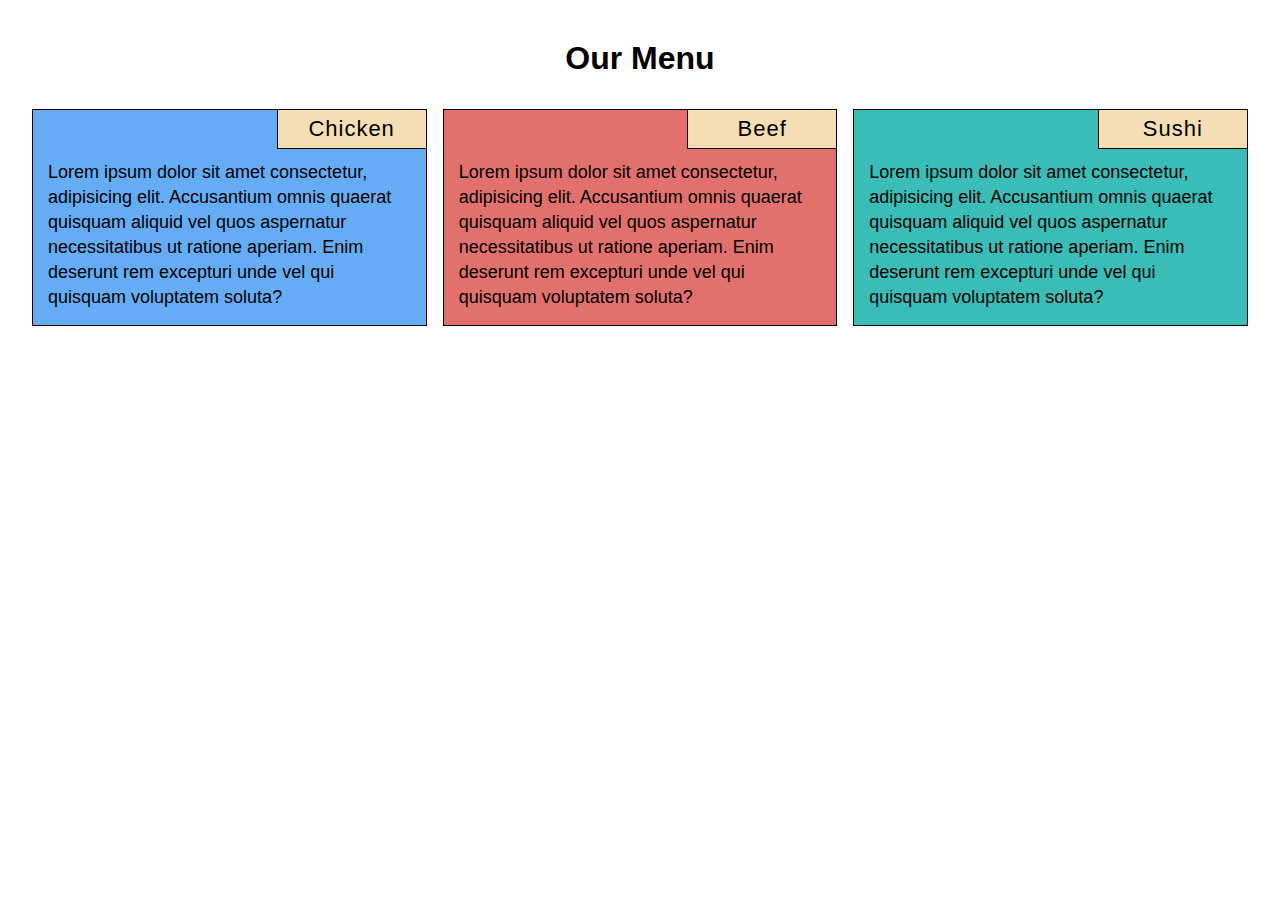
<file: mod2_solution/index.html>
<!DOCTYPE html>
<html lang="en">

<head>
    <meta charset="UTF-8">
    <meta name="viewport" content="width=device-width, initial-scale=1.0">
    <title>Module2 Solution</title>
    <link rel="stylesheet" href="css/style.css">
</head>

<body>
    <h1>Our Menu</h1>
    <div class="container">
        <div class="row">
            <div class="col-lg-4 col-md-6 col-sm-12 ">
                <span class="title">Chicken</span>
                <p class="firstP">Lorem ipsum dolor sit amet consectetur, adipisicing elit. Accusantium omnis quaerat quisquam aliquid vel quos aspernatur necessitatibus ut ratione aperiam. Enim deserunt rem excepturi unde vel qui quisquam voluptatem soluta?</p>
            </div>
            <div class="col-lg-4 col-md-6 col-sm-12 ">
                <span class="title">Beef</span>
                <p class="secondP">Lorem ipsum dolor sit amet consectetur, adipisicing elit. Accusantium omnis quaerat quisquam aliquid vel quos aspernatur necessitatibus ut ratione aperiam. Enim deserunt rem excepturi unde vel qui quisquam voluptatem soluta?</p>
            </div>
            <div class="col-lg-4 col-md-12 col-sm-12 ">
                <span class="title">Sushi</span>
                <p class="thirdP">Lorem ipsum dolor sit amet consectetur, adipisicing elit. Accusantium omnis quaerat quisquam aliquid vel quos aspernatur necessitatibus ut ratione aperiam. Enim deserunt rem excepturi unde vel qui quisquam voluptatem soluta?</p>
            </div>
        </div>
    </div>
</body>

</html>
</file>
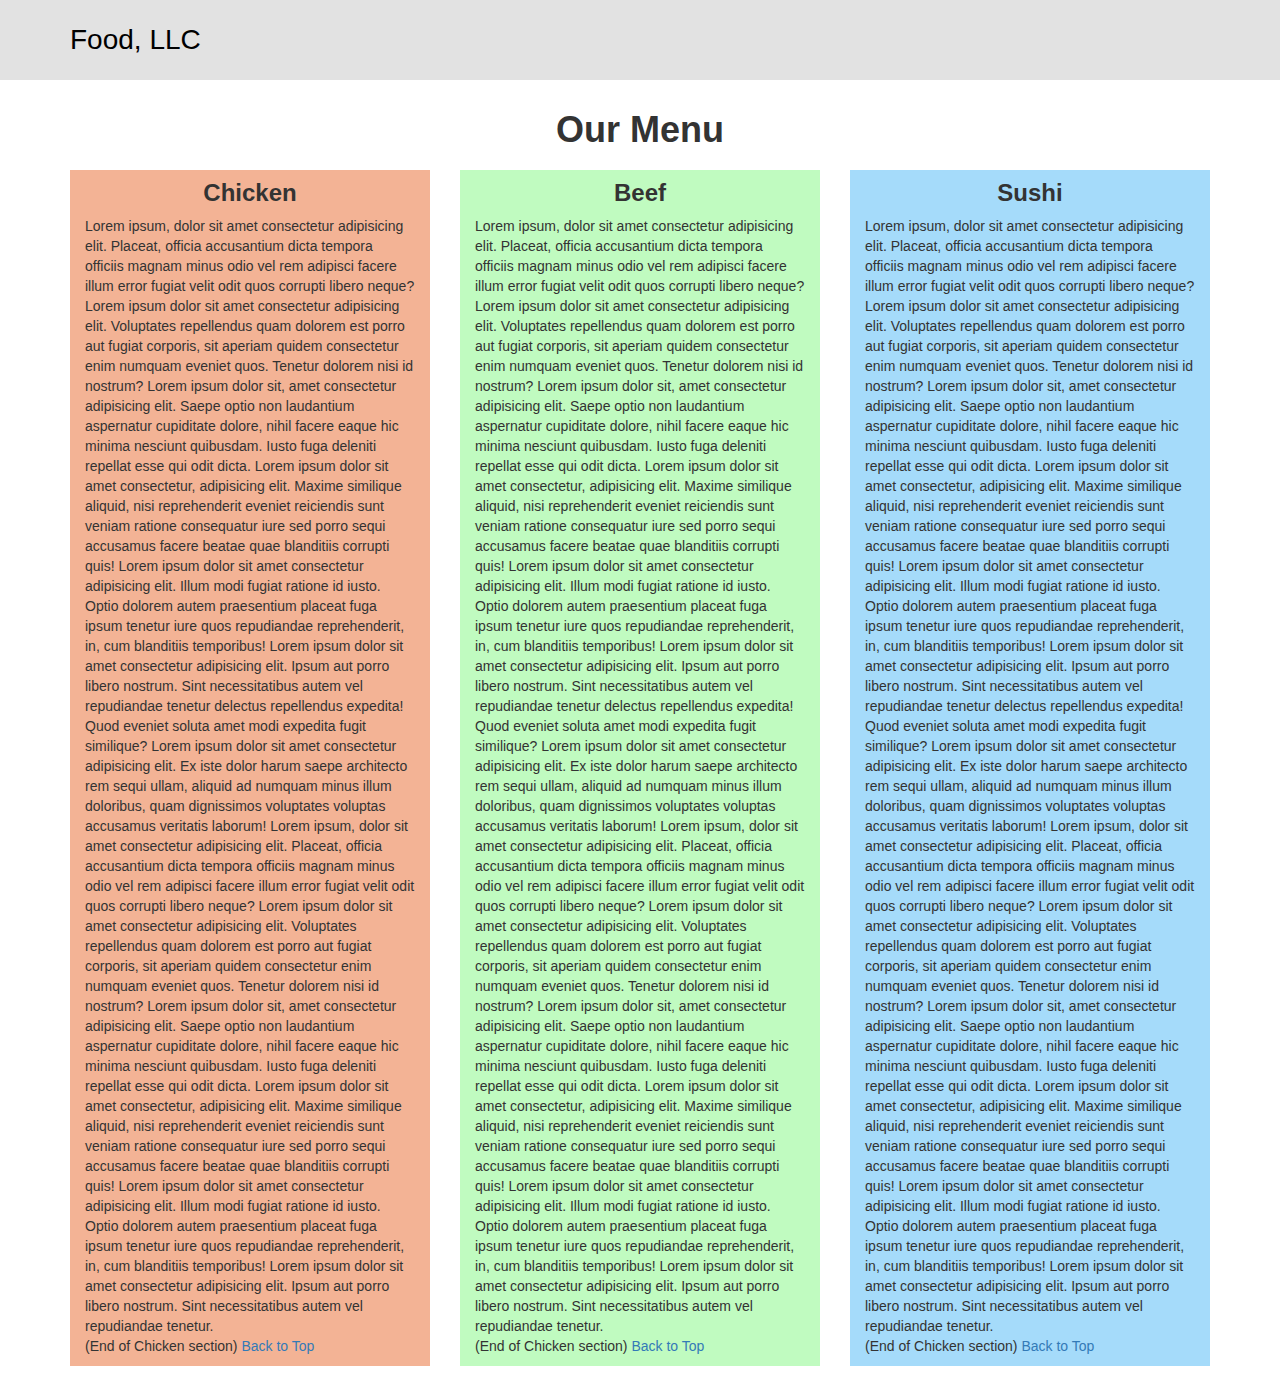
<file: mod3_solution/index.html>
<!DOCTYPE html>
<html lang="en">

<head>
    <meta charset="UTF-8">
    <meta http-equiv="X-UA-Compatible" content="IE=edge">
    <meta name="viewport" content="width=device-width, initial-scale=1.0">
    <title>Module3 Solution</title>
    <link rel="stylesheet" href="css/bootstrap.min.css">
    <link rel="stylesheet" href="css/styles.css">
</head>

<body>
    <header>
        <nav id="header-nav" class="nav navbar-default">
            <div class="container">
                <div class="navbar-header">
                    <div class="navbar-brand">
                        <a href="index.html">Food, LLC</a>
                    </div>

                    <button type="button" class="navbar-toggle collapsed" data-toggle="collapse" data-target="#collapsable-nav">
                        <span class="sr-only">Toggle Navigation</span>
                        <span class="icon-bar"></span>
                        <span class="icon-bar"></span>
                        <span class="icon-bar"></span>
                    </button>

                </div>
                <div id="collapsable-nav" class="collapse navbar-collapse">
                    <ul id="nav-list" class="nav navbar-nav navbar-right visible-xs">
                        <li id="firstListItem">
                            <a href="#chickenSection">Chicken</a>
                        </li>
                        <li id="secondListItem">
                            <a href="#beefSection">Beef</a>
                        </li>
                        <li id="thirdListItem">
                            <a href="#sushiSection">Sushi</a>
                        </li>
                    </ul>
                </div>
            </div>
        </nav>
    </header>

    <div id="main-content" class="container">
        <div class="row">
            <h1 id="menuHeading">Our Menu</h1>
            <section class="col-md-4 col-sm-6 col-xs-12">
                <div id="chickenSection">
                    <h3>Chicken</h3>
                    <p>Lorem ipsum, dolor sit amet consectetur adipisicing elit. Placeat, officia accusantium dicta tempora officiis magnam minus odio vel rem adipisci facere illum error fugiat velit odit quos corrupti libero neque? Lorem ipsum dolor sit
                        amet consectetur adipisicing elit. Voluptates repellendus quam dolorem est porro aut fugiat corporis, sit aperiam quidem consectetur enim numquam eveniet quos. Tenetur dolorem nisi id nostrum? Lorem ipsum dolor sit, amet consectetur
                        adipisicing elit. Saepe optio non laudantium aspernatur cupiditate dolore, nihil facere eaque hic minima nesciunt quibusdam. Iusto fuga deleniti repellat esse qui odit dicta. Lorem ipsum dolor sit amet consectetur, adipisicing
                        elit. Maxime similique aliquid, nisi reprehenderit eveniet reiciendis sunt veniam ratione consequatur iure sed porro sequi accusamus facere beatae quae blanditiis corrupti quis! Lorem ipsum dolor sit amet consectetur adipisicing
                        elit. Illum modi fugiat ratione id iusto. Optio dolorem autem praesentium placeat fuga ipsum tenetur iure quos repudiandae reprehenderit, in, cum blanditiis temporibus! Lorem ipsum dolor sit amet consectetur adipisicing elit. Ipsum
                        aut porro libero nostrum. Sint necessitatibus autem vel repudiandae tenetur delectus repellendus expedita! Quod eveniet soluta amet modi expedita fugit similique? Lorem ipsum dolor sit amet consectetur adipisicing elit. Ex iste
                        dolor harum saepe architecto rem sequi ullam, aliquid ad numquam minus illum doloribus, quam dignissimos voluptates voluptas accusamus veritatis laborum! Lorem ipsum, dolor sit amet consectetur adipisicing elit. Placeat, officia
                        accusantium dicta tempora officiis magnam minus odio vel rem adipisci facere illum error fugiat velit odit quos corrupti libero neque? Lorem ipsum dolor sit amet consectetur adipisicing elit. Voluptates repellendus quam dolorem
                        est porro aut fugiat corporis, sit aperiam quidem consectetur enim numquam eveniet quos. Tenetur dolorem nisi id nostrum? Lorem ipsum dolor sit, amet consectetur adipisicing elit. Saepe optio non laudantium aspernatur cupiditate
                        dolore, nihil facere eaque hic minima nesciunt quibusdam. Iusto fuga deleniti repellat esse qui odit dicta. Lorem ipsum dolor sit amet consectetur, adipisicing elit. Maxime similique aliquid, nisi reprehenderit eveniet reiciendis
                        sunt veniam ratione consequatur iure sed porro sequi accusamus facere beatae quae blanditiis corrupti quis! Lorem ipsum dolor sit amet consectetur adipisicing elit. Illum modi fugiat ratione id iusto. Optio dolorem autem praesentium
                        placeat fuga ipsum tenetur iure quos repudiandae reprehenderit, in, cum blanditiis temporibus! Lorem ipsum dolor sit amet consectetur adipisicing elit. Ipsum aut porro libero nostrum. Sint necessitatibus autem vel repudiandae tenetur.
                        <br>(End of Chicken section)<a href="#menuHeading"> Back to Top</a>
                    </p>
                </div>
            </section>
            <section class="col-md-4 col-sm-6 col-xs-12">
                <div id="beefSection">
                    <h3>Beef</h3>
                    <p>Lorem ipsum, dolor sit amet consectetur adipisicing elit. Placeat, officia accusantium dicta tempora officiis magnam minus odio vel rem adipisci facere illum error fugiat velit odit quos corrupti libero neque? Lorem ipsum dolor sit
                        amet consectetur adipisicing elit. Voluptates repellendus quam dolorem est porro aut fugiat corporis, sit aperiam quidem consectetur enim numquam eveniet quos. Tenetur dolorem nisi id nostrum? Lorem ipsum dolor sit, amet consectetur
                        adipisicing elit. Saepe optio non laudantium aspernatur cupiditate dolore, nihil facere eaque hic minima nesciunt quibusdam. Iusto fuga deleniti repellat esse qui odit dicta. Lorem ipsum dolor sit amet consectetur, adipisicing
                        elit. Maxime similique aliquid, nisi reprehenderit eveniet reiciendis sunt veniam ratione consequatur iure sed porro sequi accusamus facere beatae quae blanditiis corrupti quis! Lorem ipsum dolor sit amet consectetur adipisicing
                        elit. Illum modi fugiat ratione id iusto. Optio dolorem autem praesentium placeat fuga ipsum tenetur iure quos repudiandae reprehenderit, in, cum blanditiis temporibus! Lorem ipsum dolor sit amet consectetur adipisicing elit. Ipsum
                        aut porro libero nostrum. Sint necessitatibus autem vel repudiandae tenetur delectus repellendus expedita! Quod eveniet soluta amet modi expedita fugit similique? Lorem ipsum dolor sit amet consectetur adipisicing elit. Ex iste
                        dolor harum saepe architecto rem sequi ullam, aliquid ad numquam minus illum doloribus, quam dignissimos voluptates voluptas accusamus veritatis laborum! Lorem ipsum, dolor sit amet consectetur adipisicing elit. Placeat, officia
                        accusantium dicta tempora officiis magnam minus odio vel rem adipisci facere illum error fugiat velit odit quos corrupti libero neque? Lorem ipsum dolor sit amet consectetur adipisicing elit. Voluptates repellendus quam dolorem
                        est porro aut fugiat corporis, sit aperiam quidem consectetur enim numquam eveniet quos. Tenetur dolorem nisi id nostrum? Lorem ipsum dolor sit, amet consectetur adipisicing elit. Saepe optio non laudantium aspernatur cupiditate
                        dolore, nihil facere eaque hic minima nesciunt quibusdam. Iusto fuga deleniti repellat esse qui odit dicta. Lorem ipsum dolor sit amet consectetur, adipisicing elit. Maxime similique aliquid, nisi reprehenderit eveniet reiciendis
                        sunt veniam ratione consequatur iure sed porro sequi accusamus facere beatae quae blanditiis corrupti quis! Lorem ipsum dolor sit amet consectetur adipisicing elit. Illum modi fugiat ratione id iusto. Optio dolorem autem praesentium
                        placeat fuga ipsum tenetur iure quos repudiandae reprehenderit, in, cum blanditiis temporibus! Lorem ipsum dolor sit amet consectetur adipisicing elit. Ipsum aut porro libero nostrum. Sint necessitatibus autem vel repudiandae tenetur.
                        <br>(End of Chicken section)<a href="#menuHeading"> Back to Top</a>
                    </p>
                </div>
            </section>
            <section class="col-md-4 col-sm-12 col-xs-12">
                <div id="sushiSection">
                    <h3>Sushi</h3>
                    <p>Lorem ipsum, dolor sit amet consectetur adipisicing elit. Placeat, officia accusantium dicta tempora officiis magnam minus odio vel rem adipisci facere illum error fugiat velit odit quos corrupti libero neque? Lorem ipsum dolor sit
                        amet consectetur adipisicing elit. Voluptates repellendus quam dolorem est porro aut fugiat corporis, sit aperiam quidem consectetur enim numquam eveniet quos. Tenetur dolorem nisi id nostrum? Lorem ipsum dolor sit, amet consectetur
                        adipisicing elit. Saepe optio non laudantium aspernatur cupiditate dolore, nihil facere eaque hic minima nesciunt quibusdam. Iusto fuga deleniti repellat esse qui odit dicta. Lorem ipsum dolor sit amet consectetur, adipisicing
                        elit. Maxime similique aliquid, nisi reprehenderit eveniet reiciendis sunt veniam ratione consequatur iure sed porro sequi accusamus facere beatae quae blanditiis corrupti quis! Lorem ipsum dolor sit amet consectetur adipisicing
                        elit. Illum modi fugiat ratione id iusto. Optio dolorem autem praesentium placeat fuga ipsum tenetur iure quos repudiandae reprehenderit, in, cum blanditiis temporibus! Lorem ipsum dolor sit amet consectetur adipisicing elit. Ipsum
                        aut porro libero nostrum. Sint necessitatibus autem vel repudiandae tenetur delectus repellendus expedita! Quod eveniet soluta amet modi expedita fugit similique? Lorem ipsum dolor sit amet consectetur adipisicing elit. Ex iste
                        dolor harum saepe architecto rem sequi ullam, aliquid ad numquam minus illum doloribus, quam dignissimos voluptates voluptas accusamus veritatis laborum! Lorem ipsum, dolor sit amet consectetur adipisicing elit. Placeat, officia
                        accusantium dicta tempora officiis magnam minus odio vel rem adipisci facere illum error fugiat velit odit quos corrupti libero neque? Lorem ipsum dolor sit amet consectetur adipisicing elit. Voluptates repellendus quam dolorem
                        est porro aut fugiat corporis, sit aperiam quidem consectetur enim numquam eveniet quos. Tenetur dolorem nisi id nostrum? Lorem ipsum dolor sit, amet consectetur adipisicing elit. Saepe optio non laudantium aspernatur cupiditate
                        dolore, nihil facere eaque hic minima nesciunt quibusdam. Iusto fuga deleniti repellat esse qui odit dicta. Lorem ipsum dolor sit amet consectetur, adipisicing elit. Maxime similique aliquid, nisi reprehenderit eveniet reiciendis
                        sunt veniam ratione consequatur iure sed porro sequi accusamus facere beatae quae blanditiis corrupti quis! Lorem ipsum dolor sit amet consectetur adipisicing elit. Illum modi fugiat ratione id iusto. Optio dolorem autem praesentium
                        placeat fuga ipsum tenetur iure quos repudiandae reprehenderit, in, cum blanditiis temporibus! Lorem ipsum dolor sit amet consectetur adipisicing elit. Ipsum aut porro libero nostrum. Sint necessitatibus autem vel repudiandae tenetur.
                        <br>(End of Chicken section)<a href="#menuHeading"> Back to Top</a>
                    </p>
                </div>
            </section>

        </div>
    </div>

    <script src="js/jquery-2.1.4.min.js"></script>
    <script src="js/bootstrap.min.js"></script>
</body>

</html>
</file>
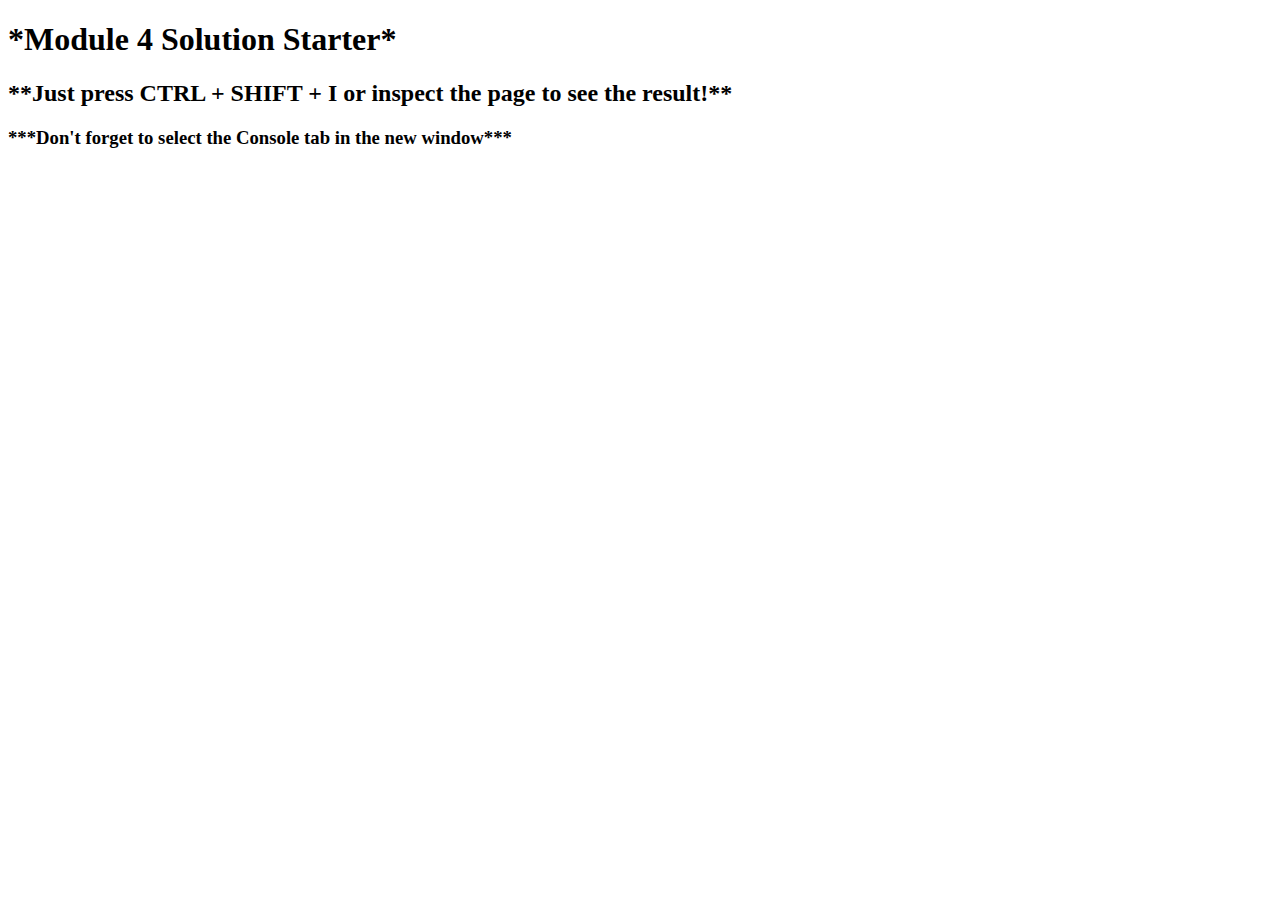
<file: mod4_solution/index.html>
<!DOCTYPE html>
<html>

<head>
    <meta charset="utf-8">
    <title>Module 4 Solution Starter</title>
    <script>
        var names = []; // DO NOT REMOVE
    </script>
    <script src="SpeakHello.js"></script>
    <script src="SpeakGoodBye.js"></script>
    <script src="script.js"></script>
</head>

<body>
    <h1>*Module 4 Solution Starter*</h1>
    <h2>**Just press CTRL + SHIFT + I or inspect the page to see the result!**</h2>
    <h3>***Don't forget to select the Console tab in the new window***</h3>
</body>

</html>
</file>
<file: mod2_solution/css/style.css>
* {
        box-sizing: border-box;
        font-family: Arial, Helvetica, sans-serif;
    }
    
    .container {
        padding: 16px;
    }
    
    .row {
        width: 100%;
    }
    
    .row>div {
        position: relative;
    }
    
    .firstP {
        background-color: #64adf5;
    }
    
    .secondP {
        background-color: #e2716d;
    }
    
    .thirdP {
        background-color: #39bdb6;
    }
    
    .title {
        background-color: #f5deb3;
        border: 1px solid #000;
        padding: 6px;
        width: 150px;
        text-align: center;
        font-family: Impact, Haettenschweiler, 'Arial Narrow Bold', sans-serif;
        font-size: 22px;
        letter-spacing: 1px;
        position: absolute;
        right: 8px;
        top: 16px;
    }
    
    h1 {
        text-align: center;
        margin-top: 40px;
        margin-bottom: 0px;
    }
    
    p {
        border: 1px solid #000;
        padding: 50px 15px 15px 15px;
        margin: 16px 8px 0px 8px;
        font-size: 18px;
        line-height: 25px;
    }
    
    @media(min-width: 992px) {
        .col-lg-1,
        .col-lg-2,
        .col-lg-3,
        .col-lg-4,
        .col-lg-5,
        .col-lg-6,
        .col-lg-7,
        .col-lg-8,
        .col-lg-9,
        .col-lg-10,
        .col-lg-11,
        .col-lg-12 {
            float: left;
        }
        .col-lg-1 {
            width: 8.33%;
        }
        .col-lg-2 {
            width: 16.66%;
        }
        .col-lg-3 {
            width: 25%;
        }
        .col-lg-4 {
            width: 33.33%;
        }
        .col-lg-5 {
            width: 41.66%;
        }
        .col-lg-6 {
            width: 50%;
        }
        .col-lg-7 {
            width: 58.33%;
        }
        .col-lg-8 {
            width: 66.66%;
        }
        .col-lg-9 {
            width: 74.99%;
        }
        .col-lg-10 {
            width: 83.33%;
        }
        .col-lg-11 {
            width: 91.66%;
        }
        .col-lg-12 {
            width: 100%;
        }
    }
    
    @media(min-width: 768px) and (max-width: 991px) {
        .col-md-1,
        .col-md-2,
        .col-md-3,
        .col-md-4,
        .col-md-5,
        .col-md-6,
        .col-md-7,
        .col-md-8,
        .col-md-9,
        .col-md-10,
        .col-md-11,
        .col-md-12 {
            float: left;
        }
        .col-md-1 {
            width: 8.33%;
        }
        .col-md-2 {
            width: 16.66%;
        }
        .col-md-3 {
            width: 25%;
        }
        .col-md-4 {
            width: 33.33%;
        }
        .col-md-5 {
            width: 41.66%;
        }
        .col-md-6 {
            width: 50%;
        }
        .col-md-7 {
            width: 58.33%;
        }
        .col-md-8 {
            width: 66.66%;
        }
        .col-md-9 {
            width: 74.99%;
        }
        .col-md-10 {
            width: 83.33%;
        }
        .col-md-11 {
            width: 91.66%;
        }
        .col-md-12 {
            width: 100%;
        }
    }
    
    @media(max-width: 767px) {
        .col-sm-1,
        .col-sm-2,
        .col-sm-3,
        .col-sm-4,
        .col-sm-5,
        .col-sm-6,
        .col-sm-7,
        .col-sm-8,
        .col-sm-9,
        .col-sm-10,
        .col-sm-11,
        .col-sm-12 {
            float: left;
        }
        .col-sm-1 {
            width: 8.33%;
        }
        .col-sm-2 {
            width: 16.66%;
        }
        .col-sm-3 {
            width: 25%;
        }
        .col-sm-4 {
            width: 33.33%;
        }
        .col-sm-5 {
            width: 41.66%;
        }
        .col-sm-6 {
            width: 50%;
        }
        .col-sm-7 {
            width: 58.33%;
        }
        .col-sm-8 {
            width: 66.66%;
        }
        .col-sm-9 {
            width: 74.99%;
        }
        .col-sm-10 {
            width: 83.33%;
        }
        .col-sm-11 {
            width: 91.66%;
        }
        .col-sm-12 {
            width: 100%;
        }
    }
</file>
<file: mod3_solution/css/styles.css>
* {
    box-sizing: border-box;
    font-family: 'Lucida Sans', 'Lucida Sans Regular', 'Lucida Grande', 'Lucida Sans Unicode', Geneva, Verdana, sans-serif;
}

section {
    margin-bottom: 30px;
}

section h3 {
    text-align: center;
    margin: 0;
    font-weight: bold;
}

#header-nav button,
.navbar-toggle span {
    border: 1px solid black;
}

#header-nav {
    background-color: rgb(226, 226, 226);
}

.navbar-brand {
    margin: 15px 0;
    padding-left: 0;
}

.navbar-brand a {
    font-size: 28px;
    text-decoration: none;
    color: black;
}

#header-nav button {
    margin-top: 25px;
    margin-right: 20px;
}

#nav-list li {
    text-align: center;
}

#firstListItem {
    background-color: rgb(243, 179, 149);
    font-size: 1.4em;
    padding: 5px;
}

#firstListItem:hover {
    background-color: rgb(215, 0, 253);
}

#firstListItem a {
    color: #000;
}

#firstListItem a:hover {
    color: #fff;
}

#secondListItem {
    background-color: rgb(192, 251, 192);
    font-size: 1.4em;
    padding: 5px;
}

#secondListItem:hover {
    background-color: rgb(215, 0, 253);
}

#secondListItem a {
    color: #000;
}

#secondListItem a:hover {
    color: #fff;
}

#thirdListItem {
    background-color: rgb(165, 219, 250);
    font-size: 1.4em;
    padding: 5px;
}

#thirdListItem:hover {
    background-color: rgb(215, 0, 253);
}

#thirdListItem a {
    color: #000;
}

#thirdListItem a:hover {
    color: #fff;
}

#main-content h1 {
    text-align: center;
    font-weight: bold;
    margin: 30px 0 20px;
}

#chickenSection {
    background-color: rgb(243, 179, 149);
    padding: 10px 15px;
}

#chickenSection p {
    margin-bottom: 0;
    margin-top: 10px;
}

#beefSection {
    background-color: rgb(192, 251, 192);
    padding: 10px 15px;
}

#beefSection p {
    margin-bottom: 0;
    margin-top: 10px;
}

#sushiSection {
    background-color: rgb(165, 219, 250);
    padding: 10px 15px;
}

#sushiSection p {
    margin-bottom: 0;
    margin-top: 10px;
}

@media(max-width: 768px) {
    #main-content {
        margin: 0 30px;
    }
    .navbar-brand {
        padding-left: 30px;
    }
}
</file>
